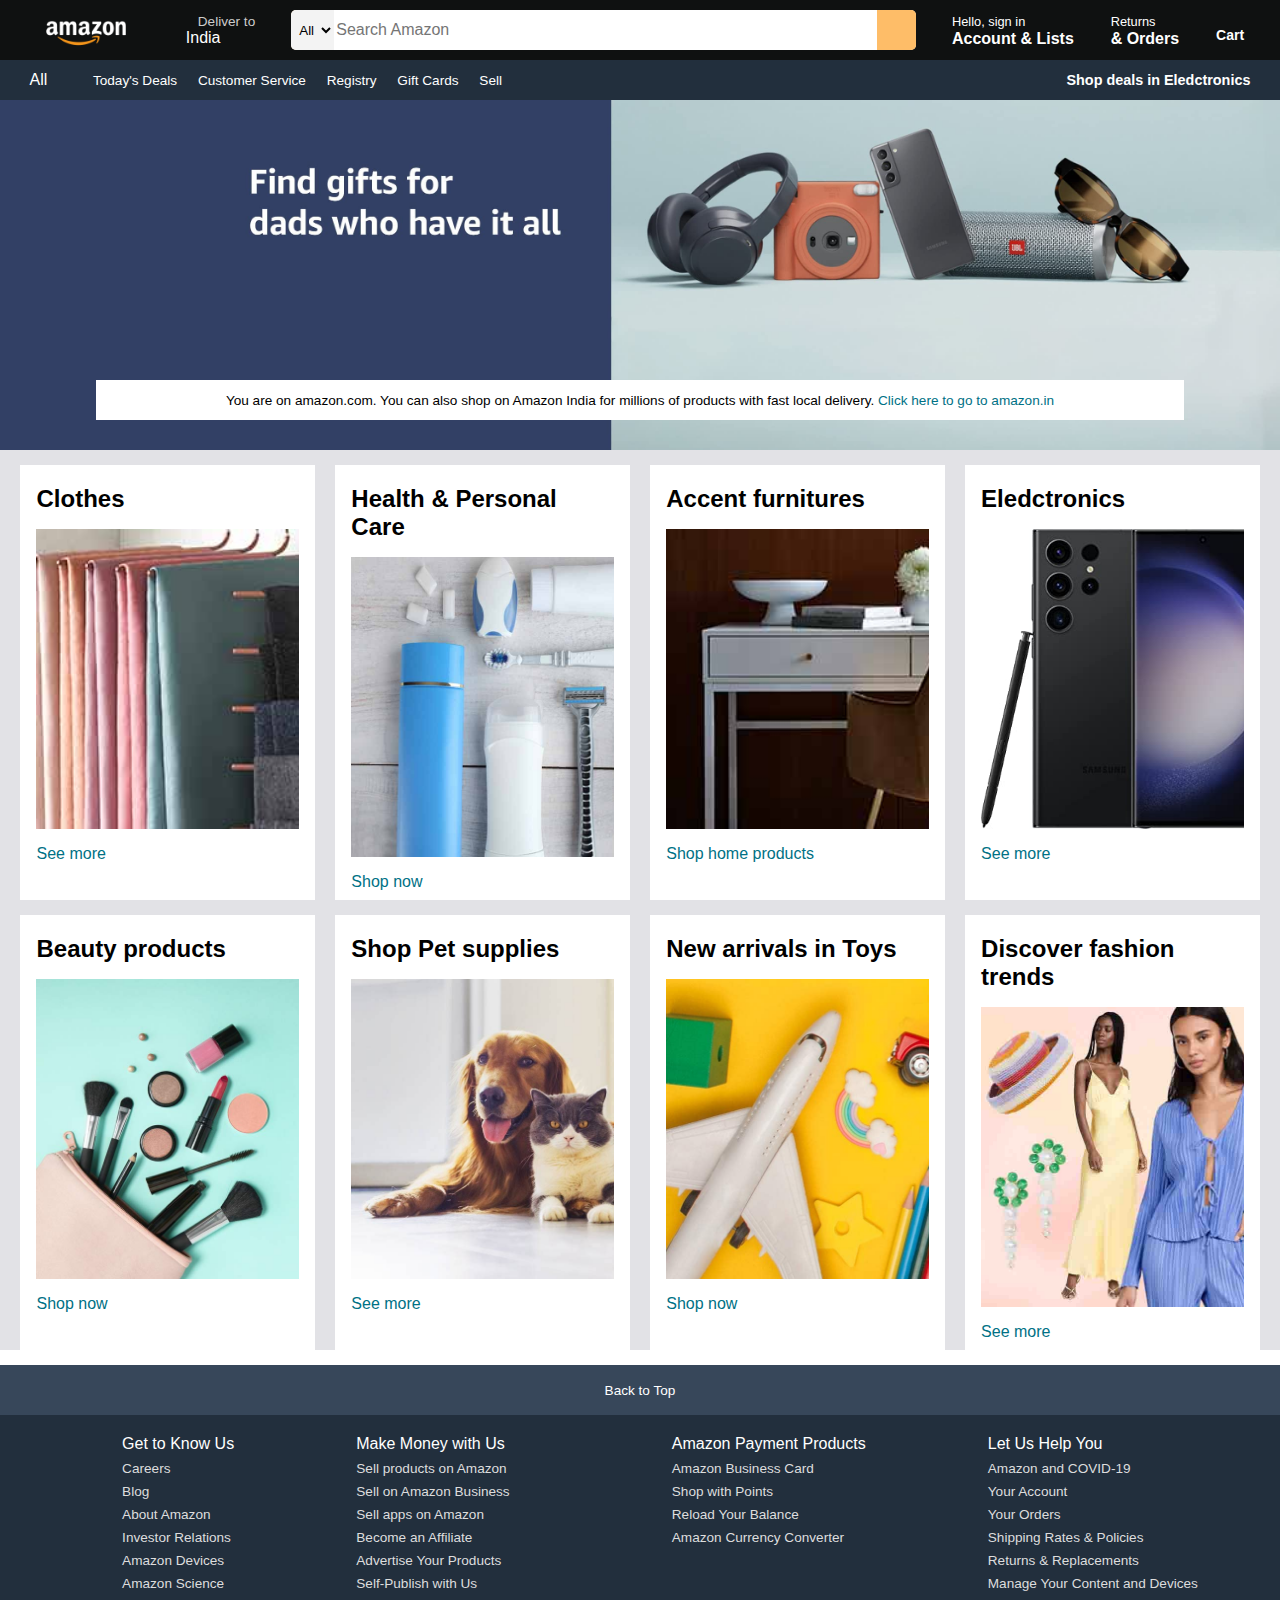
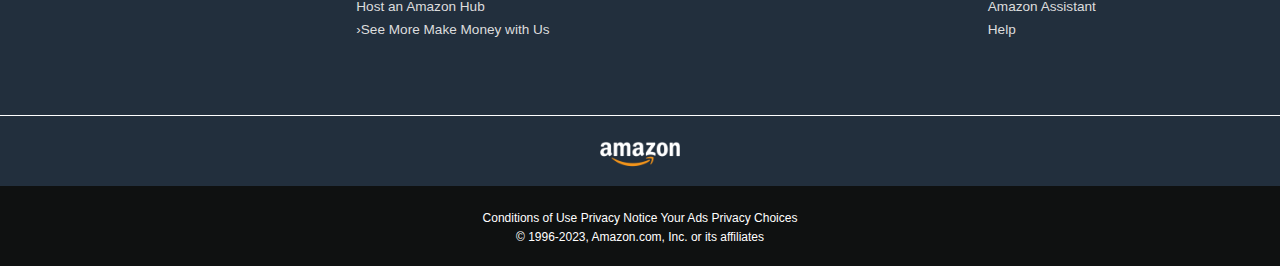
<file: index.html>
<!DOCTYPE html>
<html lang="en">
<head>
    <meta charset="UTF-8">
    <meta http-equiv="X-UA-Compatible" content="IE=edge">
    <meta name="viewport" content="width=device-width, initial-scale=1.0">
    <title>Amazon</title>
    <link rel="stylesheet" href="style.css">
    <link rel="stylesheet" href="https://cdnjs.cloudflare.com/ajax/libs/font-awesome/6.4.0/css/all.min.css" integrity="sha512-iecdLmaskl7CVkqkXNQ/ZH/XLlvWZOJyj7Yy7tcenmpD1ypASozpmT/E0iPtmFIB46ZmdtAc9eNBvH0H/ZpiBw==" crossorigin="anonymous" referrerpolicy="no-referrer" />
</head>
<body>
    <header> 
        <div class="navbar"> 
            <div class="nav-logo border">
                <div class="logo"></div>
            </div>

            <div class="nav-address border">
                <p class="add1"> Deliver to</p>
                <div class="add-icon">
                    <i class="fa-sharp fa-solid fa-location-dot"></i>
                    <p class="add2">India</p>
                </div>
            </div>
            <div class="nav-search">
                <select class="search-select">
                    <option>All</option>
                </select>
                <input placeholder="Search Amazon" class="search-input">
                <div class="search-icon">
                    <i class="fa-solid fa-magnifying-glass"></i>
                </div>
            </div>
            <div class="nav-signin border">
                <p><span>Hello, sign in</span></p>
                <p class="nav2">Account & Lists</p>
            </div>
            <div class="nav-return border">
                <p><span>Returns</span></p>
                <p class="nav2">& Orders</p>
            </div>
            <div class="nav-cart border">
                <i class="fa-solid fa-cart-shopping"></i>       
                Cart
            </div>
        </div>

        <div class="panel">
            <div class="panel-all border">
                <i class="fa-solid fa-bars"></i>
                 All
            </div>
            <div class="panel-ops">
                <p class="border">Today's Deals</p>
                <p class="border">Customer Service</p>
                <p class="border">Registry</p>
                <p class="border">Gift Cards</p>
                <p class="border">Sell</p>
            </div>
            <div class="panel-deals border">
                Shop deals in Eledctronics
            </div>
        </div>
    </header>

<div class="hero-section">
    <div class="hero-msg">
        <p>You are on amazon.com. You can also shop on Amazon India for millions of products with fast local delivery. <a href="#"> Click here to go to amazon.in </a>
        </p>
    </div>
</div>

<div class="shop-section">
    <div class="box">
        <div class="box-content">
         <h2>Clothes</h2>
         <div class="box-img" style="background-image: url('box1_image.jpg');"></div>
         <p><a href="#">See more</a></p>
        </div>
    </div>
    <div class="box">
        <div class="box-content">
            <h2>Health & Personal Care</h2>
            <div class="box-img" style="background-image: url('box2_image.jpg');"></div>
            <p><a href="#">Shop now</a></p>
           </div>
    </div>
    <div class="box">
        <div class="box-content">
            <h2>Accent furnitures</h2>
            <div class="box-img" style="background-image: url('box3_image.jpg');"></div>
            <p><a href="#">Shop home products</a></p>
           </div>
    </div>
    <div class="box">
        <div class="box-content">
            <h2>Eledctronics</h2>
            <div class="box-img" style="background-image: url('box4_image.jpg');"></div>
            <p><a href="#">See more</a></p>
           </div>
    </div>
    <div class="box">
        <div class="box-content">
         <h2>Beauty products</h2>
         <div class="box-img" style="background-image: url('box5_image.jpg');"></div>
         <p><a href="#">Shop now</a></p>
        </div>
    </div>
    <div class="box">
        <div class="box-content">
            <h2>Shop Pet supplies</h2>
            <div class="box-img" style="background-image: url('box6_image.jpg');"></div>
            <p><a href="#">See more</a></p>
           </div>
    </div>
    <div class="box">
        <div class="box-content">
            <h2>New arrivals in Toys</h2>
            <div class="box-img" style="background-image: url('box7_image.jpg');"></div>
            <p><a href="#">Shop now</a></p>
           </div>
    </div>
    <div class="box">
        <div class="box-content">
            <h2>Discover fashion trends</h2>
            <div class="box-img" style="background-image: url('box8_image.jpg');"></div>
            <p><a href="#">See more</a></p>
           </div>
    </div>
</div>

<footer>
    <div class="foot-panel1">
       <a href="#" style="color: white;">Back to Top</a>
    </div>

    <div class="foot-panel2">
        <ul>
            <p>Get to Know Us</p>
            <a href="#">Careers</a>
            <a href="#">Blog</a>
            <a href="#">About Amazon</a>
            <a href="#">Investor Relations</a>
            <a href="#">Amazon Devices</a>
            <a href="#">Amazon Science</a>

        </ul>
        <ul>
            <p>Make Money with Us</p>
               <a href="#"> Sell products on Amazon</a>
                <a href="#">Sell on Amazon Business</a>
                <a href="#"> Sell apps on Amazon</a>
                <a href="#">Become an Affiliate</a>
                <a href="#">Advertise Your Products</a>
                <a href="#">Self-Publish with Us</a>
                <a href="#">Host an Amazon Hub</a>
                <a href="#">›See More Make Money with Us</a>
        </ul>
        <ul>
            <p>Amazon Payment Products</p>
            <a href="#">Amazon Business Card</a>
            <a href="#">Shop with Points</a>
            <a href="#"> Reload Your Balance</a>
            <a href="#"> Amazon Currency Converter</a>
        </ul>
        <ul>
            <p>Let Us Help You</p>
            <a href="#">Amazon and COVID-19</a>
            <a href="#">Your Account</a>
            <a href="#">Your Orders</a>
            <a href="#">Shipping Rates & Policies</a>
            <a href="#">Returns & Replacements</a>
            <a href="#"> Manage Your Content and Devices</a>
            <a href="#">Amazon Assistant</a>
            <a href="#">Help</a>
            
        </ul>
    </div>

    <div class="foot-panel3">
        <div class="logo"></div>
    </div>

    <div class="foot-panel4">
        <div class="pages">
            <a href="#">Conditions of Use</a>
            <a href="#">Privacy Notice</a>
            <a href="#">Your Ads Privacy Choices</a>
        </div>
        <div class="copyright">
            © 1996-2023, Amazon.com, Inc. or its affiliates

        </div>
    </div>
</footer>

</body>
</html>
</file>
<file: style.css>
* { 
      margin: 0;
      font-family: Arial;
      border: border-box;
}

.navbar {
    height: 60px;
    background-color: #0f1111;
    color: white;
    display: flex;
    align-items: center;
    justify-content: space-evenly;
}

.nav-logo {
    height: 50px;
    width: 110px;

}

.logo {
    background-image: url(amazon_logo.png);
    background-size: cover;
    height: 50px;
    width: 100%;
    align-items: center;
}

.border {
    border: 1px solid transparent;
}

.border:hover {
    border: 1px solid white;
}

/** box 2**/
.add1 {
    color: #cccccc;
    font-size: 0.85rem;
    margin-left: 15px;
}

.add2 {
    font-size: 1rem;
    margin-left: 3px;
}

.add-icon{
    display: flex;
    align-items: center;
}

/** box 3 **/
.nav-search {
    display: flex;
    justify-content: space-evenly;
    background-color: rgb(255, 228, 192);
    width: 625px;
    height: 40px;
    border-radius: 5px;
}

.nav-search:hover {
    border: 2px solid rgb(255, 228, 192);
}

.search-select {
    background-color: #f3f3f3;
    width: 50px;
    text-align: center;
    border-top-left-radius: 5px;
    border-bottom-left-radius: 5px;
    border: none;
}

.search-input {
    width: 100%;
    font-size: 1rem;
    border: none;
}

.search-icon {
    width: 45px;
    display: flex;
    justify-content: center;
    align-items: center;
    font-size: 1.5rem;
    background-color: #febd68;
    border-top-right-radius: 5px;
    border-bottom-right-radius: 5px;
    color:#0f1111;
}

/** box45 **/
span {
    font-size: 0.8rem;
}

.nav2 {
    font-size: 0.95;
    font-weight: 700;
}

/** box6**/
.nav-cart i {
     font-size: 30px;
}

.nav-cart {
    font-size: 14px;
    font-weight: 700;
}
/** panel **/
.panel {
    height: 40px;
    background-color: #222f3d;
    display: flex;
    color: white;
    align-items: center;
    justify-content: space-evenly;
}

.panel-ops p {
    display: inline;
    margin-left: 15px;
}

.panel-ops {
    width: 75%;
    font-size: 0.85rem;
}

.panel-deals {
    font-size: 0.9rem;
    font-weight: 700;
}

/** hero-section**/
.hero-section {
    background-image: url(hero_image.jpg);
    background-size: cover;
    height: 350px;
    display: flex;
    justify-content: center;
    align-items: flex-end;
}

.hero-msg {
    background-color: white;
    color: black;
    height: 40px;
    display: flex;
    align-items: center;
    justify-content: center;
    font-size: 0.85rem;
    width: 85%;
    margin-bottom: 30px;
}

.hero-msg a {
    color: #007185;
}

/** shop-sec**/
.shop-section {
    display: flex;
    flex-wrap: wrap;
    justify-content: space-evenly;
    background-color: #e2e2e6;
    
}
.box {
    height: 400px;
    width: 23%;
    background-color: white;
    padding: 20px 0px 15px;
    margin-top: 15px;
}

.box-img {
    height: 300px;
    background-size: cover;
    margin-top: 1rem;
    margin-bottom: 1rem;
}

.box-content {
    margin-left: 1rem;
    margin-right: 1rem;
}

.box-content a {
    color:  #007185;

}

/** footer**/
footer {
    margin-top: 15px;
}

.foot-panel1 {
    background-color: #37475a;
    color: white;
    height: 50px;
    display: flex;
    justify-content: center;
    align-items: center;
    font-size: 0.85rem;
}

.foot-panel2 {
    background-color: #222f3d;
    color: white;
    height: 300px;
    display: flex;
    justify-content: space-evenly;
}

ul {
    margin-top: 20px;
}

ul a {
    display: block;
    font-size: 0.85rem;
    margin-top: 8px;
    color: #dddddd;
    text-decoration: none;
}

.foot-panel3 {
    background-color: #222f3d;
    color: white;
    border-top: 0.5px solid white;
    height: 70px;
    display: flex;
    justify-content: center;
    align-items: center;
}

.logo {
    background-image: url(amazon_logo.png);
    background-size: cover;
    height: 50px;
    width: 100%;
    align-items: center;
    width: 100px;
}

.foot-panel4 {
    background-color: #0f1111;
    color: white;
    font-size: 0.75rem;
    text-align: center;
    height: 80px;
}

.pages {
    padding-top: 25px;
}

.pages a {
    color: white;
}

.copyright {
    padding-top: 5px;
}

a {
    text-decoration: none;
}

a:hover {
    text-decoration: underline;
    color: rgb(255, 102, 0);
}
</file>
